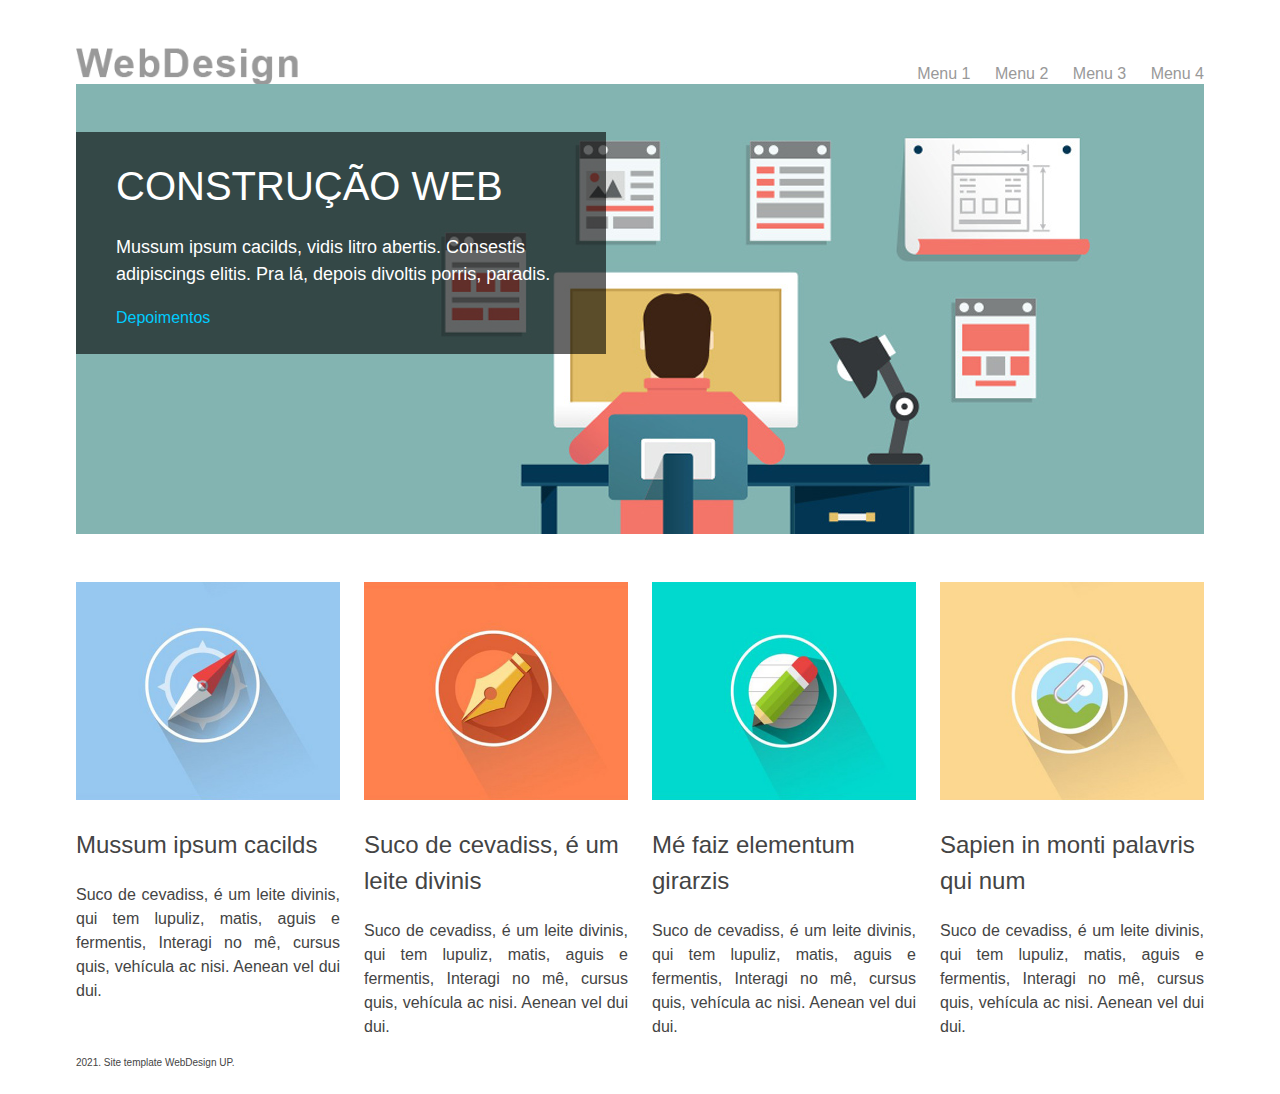
<file: index.html>
<!DOCTYPE html>
<html lang="pt-BR">
<head>
    <meta charset="UTF-8">
    <meta name="author" content="Manu Valenga">
    <meta name="keywords" content="#">
    <meta name="description" content="#">
    <link rel="stylesheet" href="css/style.css">
    <title>Web Design</title>
</head>
<body>
    <!-- Div para todos os elementos do site -->
    <div class="containerGeral">

        <!-- Cabeçalho do site com a logo-->
        <header>
            <a href="index.html" target="_self"><img src="img/logo_webdesign.png" alt="logo WebDesing" class="logo"></a>
            <!-- Menu de navegação para outras páginas -->
            <nav>
                <ul>
                    <li><a href="menu1.html">Menu 1</a></li>
                    <li><a href="menu2.html">Menu 2</a></li>
                    <li><a href="menu3.html">Menu 3</a></li>
                    <li><a href="menu4.html">Menu 4</a></li>
                </ul>
            </nav>
        </header>

        <!-- Div para banner e comentário sobreposto à imagem -->
        <div class="banner">
            <div class="caixa">
                <h1>CONSTRUÇÃO WEB</h1>
                <p class="pDestaque">Mussum ipsum cacilds, vidis litro abertis. Consestis adipiscings elitis. Pra lá, depois divoltis porris, paradis.</p>
                <a href="depoimentos.html">Depoimentos</a>
            </div>
        </div>

        <!-- Section para imagens e textos de informações -->
        <section>
            <div class="infos">
                <img src="img/foto-01.jpg" alt="Bússoula apontando para o norte" class="imgInfos">
                <h2>Mussum ipsum cacilds</h2>
                <p>Suco de cevadiss, é um leite divinis, qui tem lupuliz, matis, aguis e fermentis, Interagi no mê, cursus quis, vehícula ac nisi. Aenean vel dui dui.</p>
            </div>

            <div class="infos">
                <img src="img/foto-02.jpg" alt="Caneta Pena" class="imgInfos">
                <h2>Suco de cevadiss, é um leite divinis</h2>
                <p>Suco de cevadiss, é um leite divinis, qui tem lupuliz, matis, aguis e fermentis, Interagi no mê, cursus quis, vehícula ac nisi. Aenean vel dui dui.</p>
            </div>

            <div class="infos">
                <img src="img/foto-03.jpg" alt="Lápis" class="imgInfos">
                <h2>Mé faiz elementum girarzis</h2>
                <p>Suco de cevadiss, é um leite divinis, qui tem lupuliz, matis, aguis e fermentis, Interagi no mê, cursus quis, vehícula ac nisi. Aenean vel dui dui.</p>
            </div>

            <div class="infos">
                <img src="img/foto-04.jpg" alt="Imagem com clipes" class="imgInfos">
                <h2>Sapien in monti palavris qui num</h2>
                <p>Suco de cevadiss, é um leite divinis, qui tem lupuliz, matis, aguis e fermentis, Interagi no mê, cursus quis, vehícula ac nisi. Aenean vel dui dui.</p>
            </div>
        </section>

        <!-- Rodapé do site -->
        <footer>
            <p class="pFooter">2021. Site template WebDesign UP.</p>
        </footer>
    </div>
</body>
</html>
</file>
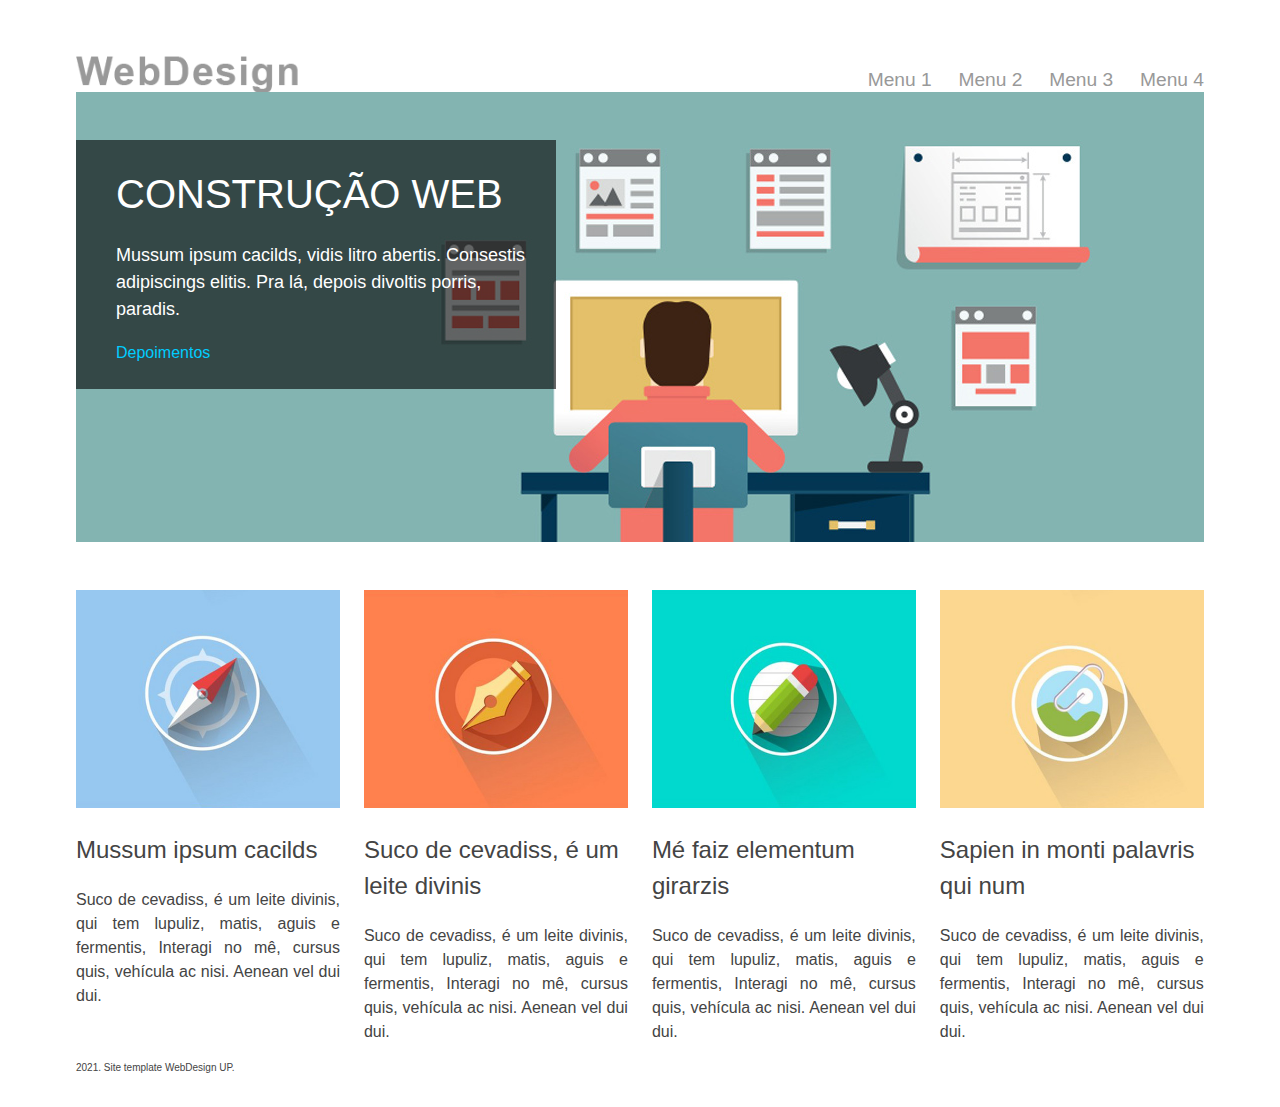
<file: responsivo/index.html>
<!DOCTYPE html>
<html lang="pt-BR">
<head>
    <meta charset="UTF-8">
    <meta name="author" content="Manu Valenga">
    <meta name="keywords" content="#">
    <meta name="description" content="#">
    <meta name="viewport" content="width=devuce-width, inital-scale=1.0">
    <link rel="stylesheet" href="css/style.css">
    <title>Web Design</title>
</head>
<body>
    <!-- Div para todos os elementos do site -->
    <div class="containerGeral clearfix">

        <!-- Cabeçalho do site com a logo-->
        <header>
            <a href="index.html" target="_self"><img src="img/logo_webdesign.png" alt="logo WebDesing" class="logo"></a>
            <!-- Menu de navegação para outras páginas -->
            <nav>
                <ul>
                    <li><a href="menu1.html">Menu 1</a></li>
                    <li><a href="menu2.html">Menu 2</a></li>
                    <li><a href="menu3.html">Menu 3</a></li>
                    <li><a href="menu4.html">Menu 4</a></li>
                </ul>
            </nav>
        </header>

        <!-- Div para banner e comentário sobreposto à imagem -->
        <div class="banner">
            <div class="caixa">
                <h1>CONSTRUÇÃO WEB</h1>
                <p class="pDestaque">Mussum ipsum cacilds, vidis litro abertis. Consestis adipiscings elitis. Pra lá, depois divoltis porris, paradis.</p>
                <a href="depoimentos.html">Depoimentos</a>
            </div>
        </div>

        <!-- Section para imagens e textos de informações -->
        <section>
            <div class="infos">
                <img src="img/foto-01.jpg" alt="Bússoula apontando para o norte" class="imgInfos">
                <h2>Mussum ipsum cacilds</h2>
                <p>Suco de cevadiss, é um leite divinis, qui tem lupuliz, matis, aguis e fermentis, Interagi no mê, cursus quis, vehícula ac nisi. Aenean vel dui dui.</p>
            </div>

            <div class="infos">
                <img src="img/foto-02.jpg" alt="Caneta Pena" class="imgInfos">
                <h2>Suco de cevadiss, é um leite divinis</h2>
                <p>Suco de cevadiss, é um leite divinis, qui tem lupuliz, matis, aguis e fermentis, Interagi no mê, cursus quis, vehícula ac nisi. Aenean vel dui dui.</p>
            </div>

            <div class="infos">
                <img src="img/foto-03.jpg" alt="Lápis" class="imgInfos">
                <h2>Mé faiz elementum girarzis</h2>
                <p>Suco de cevadiss, é um leite divinis, qui tem lupuliz, matis, aguis e fermentis, Interagi no mê, cursus quis, vehícula ac nisi. Aenean vel dui dui.</p>
            </div>

            <div class="infos">
                <img src="img/foto-04.jpg" alt="Imagem com clipes" class="imgInfos">
                <h2>Sapien in monti palavris qui num</h2>
                <p>Suco de cevadiss, é um leite divinis, qui tem lupuliz, matis, aguis e fermentis, Interagi no mê, cursus quis, vehícula ac nisi. Aenean vel dui dui.</p>
            </div>
        </section>

        <!-- Rodapé do site -->
        <footer>
            <p class="pFooter">2021. Site template WebDesign UP.</p>
        </footer>
    </div>
</body>
</html>
</file>
<file: css/style.css>
/* Esse é o CSS do site WebDesign*/

/* Normatização CSS */

body {
    font-family: "Helvetica Neue", Helvetica, Arial, sans-serif;
    line-height: 1.5;
    color: #444;
    font-size: 100%;
}

a {
    color: #00ccff;
    font-size: 16px;
    text-decoration: none;
}

a:hover {
    text-decoration: underline;
}

/* Estilos principais */

.containerGeral {
    max-width: 1128px;
    margin: 0 auto;
}

img,
figure,
video,
embed {
    max-width: 100%;
}

header {
    width: 100%;
    height: 48px;
    margin-top: 36px;
    margin-top: 36px;
}

.logo {
    float: left;
    width: 234px;
}

nav {
    float: right;
    width: 840px;
}

nav ul {
    float: right;
}

nav li {
    font-size: 12px;
    display: inline-block;
    margin-left: 20px;
    margin-top: 10px;
}

nav li a {
   color: #999; 
}

.banner {
    background: url('../img/banner.jpg');
    height: 450px;
    margin-bottom: 48px;
    position: relative;
}

.caixa {
    position: absolute;
    top: 48px;
    background: rgba(0, 0, 0, 0.6);
    width: 480px;
    padding: 24px 10px 24px 40px; /* top right bottom left */
    display: center;
}

h1 {
    font-size: 40px;
    color: #FFF;
    font-weight: 200;
    margin-top: 0;
    margin-bottom: 0;
}

.pDestaque {
    font-size: 18px;
    color: #FFF;
    font-weight: 200;
}

.infos {
    width: 264px;
    float: left;
    margin-right: 24px;
}

.infos:last-child {
    margin-right: 0;
}

.infos p {
    text-align: justify;
    font-size: 16px;
}

h2 {
    font-size: 24px;
    font-weight: 200;
}

footer {
    width: 100%;
    margin-top: 24px;
    margin-bottom: 24px;
}

.pFooter {
    font-size: 10px;
    margin-bottom: 0;
}
</file>
<file: responsivo/css/style.css>
/* Esse é o CSS do site WebDesign*/

/* Normatização CSS */

body {
    font-family: "Helvetica Neue", Helvetica, Arial, sans-serif;
    line-height: 1.5;
    color: #444;
    font-size: 62.5%; /* gambiarra */
}

*, *:before, *:after {
    -webkit-box-sizing: border-box;
    -moz-box-sizing: border-box;
    box-sizing: border-box;
}
/*
    Serve para arrumar o tamanho das boxes - problemas de soma com margin e padding.
    Outro truque bacana de CSS para desing responsivo é o box-sinzing border box, acompanhado do seletor *. Basicamente esta regra diz que todos os elementos agora levarão em conta apenas a largura e altura determinada, sem somar a este valor a borda e o padding.
*/

a {
    color: #00ccff;
    font-size: 1.6em; /* 16px */
    text-decoration: none;
}

a:hover {
    text-decoration: underline;
}

/* Estilos principais */

.containerGeral {
    max-width: 1128px; /* contexto, ponto de partida */ 
    margin: 0 auto;
}

img,
figure,
video,
embed {
    max-width: 100%;
}

header {
    width: 100%;
    height: 48px; /* altura não mexe */
    margin-top: 3.6em; /* 36px */
    margin-top: 3.6em; /* 36px */
}

.logo {
    float: left;
    width: 20.74%; /* 234px: objeto | 1128px: contexto || (obj/contexto)*100 */
}

nav {
    float: right;
    width: 74.47%; /* 840px: objeto | 1128px: contexto || (obj/contexto)*100 */
}

nav ul {
    float: right;
}

nav li {
    font-size: 1.2em; /* 12px */
    display: inline-block;
    margin-left: 2.0em;  /* 20px */
    margin-top: 1.0em;  /* 10 px */
}

nav li a {
   color: #999; 
}

.banner {
    background: url('../img/banner.jpg');
    height: 450px; /* altura não mexe */
    margin-bottom: 4.8em; /* 48px */
    position: relative;
}

.caixa {
    position: absolute;
    top: 48px;
    background: rgba(0, 0, 0, 0.6);
    width: 42.55%; /* 480px: objeto | 1128px: contexto || (obj/contexto)*100 - banner */
    padding: 2.4em 1.0em 2.4em 4.0em; /* top right bottom left - 24px 10px 24px 40px*/
    display: center;
}

h1 {
    font-size: 4.0em;/* 40px */
    color: #FFF;
    font-weight: 200;
    margin-top: 0;
    margin-bottom: 0;
}

.pDestaque {
    font-size: 1.8em;/* 18px */
    color: #FFF;
    font-weight: 200;
}

.infos {
    width: 23.40%; /* 264px: obj | 1128px: contexto || (obj/contexto)*100*/
    float: left;
    margin-right: 2.4em; /* 24px */
}

.infos:last-child {
    margin-right: 0;
}

.infos p {
    text-align: justify;
    font-size: 1.6em; /* 16px */
}

h2 {
    font-size: 2.4em; /* 24px */
    font-weight: 200;
}

footer {
    width: 100%;
    margin-top: 2.4em; /* 24px */
    margin-bottom: 2.4em; /* 24px */
}

.pFooter {
    font-size: 1.0em; /* 10px */
    margin-bottom: 0;
}

/* Media Queries*/

@media screen and (max-width: 1128px){
    .containerGeral {
        padding: 0 2.4em 0 2.4em;
    }
}

@media screen and (max-width: 830px) {
    .caixa {
        width: 56%;
    }
    
}

@media screen and (max-width: 768px){
    .caixa {
        width: 65%;
    }

    .infos {
        width: 48%;
        margin-bottom: 2.4em;
    }

    .infos:nth-child(even){
        margin-right: 0;
    }

    .logo {
        width: 22%;
        margin-top: 1.2em;
    }
}

@media screen and (max-width: 718px){
    .banner {
        position: relative;
        float: left;
        margin: 0;
        height: 150px;
    }

    .caixa {
        position: relative;
        display: block;
        background: #000000;
        width: 100%;
        float: left;
        margin-top: 100px;
    }

    h1 {
        font-size: 2.5em;
    }

    nav {
        width: 70%;
    }

    section {
        margin-top: 450px;
    }
}

@media screen and (max-width: 640px) {
    nav {
        width: 100%;
    }

    nav ul {
        float: left;
        font-size: 0.8em;
    }

    nav li:first-child {
        margin-left: 0;
    }
}

@media screen and (max-width: 520px) {
    .infos {
        width: 100%;
        margin-right: 0;
    }

    .banner {
        height: 120px;
    }

    .caixa {
        position: relative;
        display: block;
        background: #000000;
        width: 100%;
        float: left;
        margin-top: 80px;
        padding: 1.2em 2em 1.2em 2em;
    }
}

.clearfix:before,
.clearfix:after {
    content: " ";
    display: table;
}

.clearfix:after {
    clear: both;
}

.clearfix {
    *zoom: 1;
}
</file>
